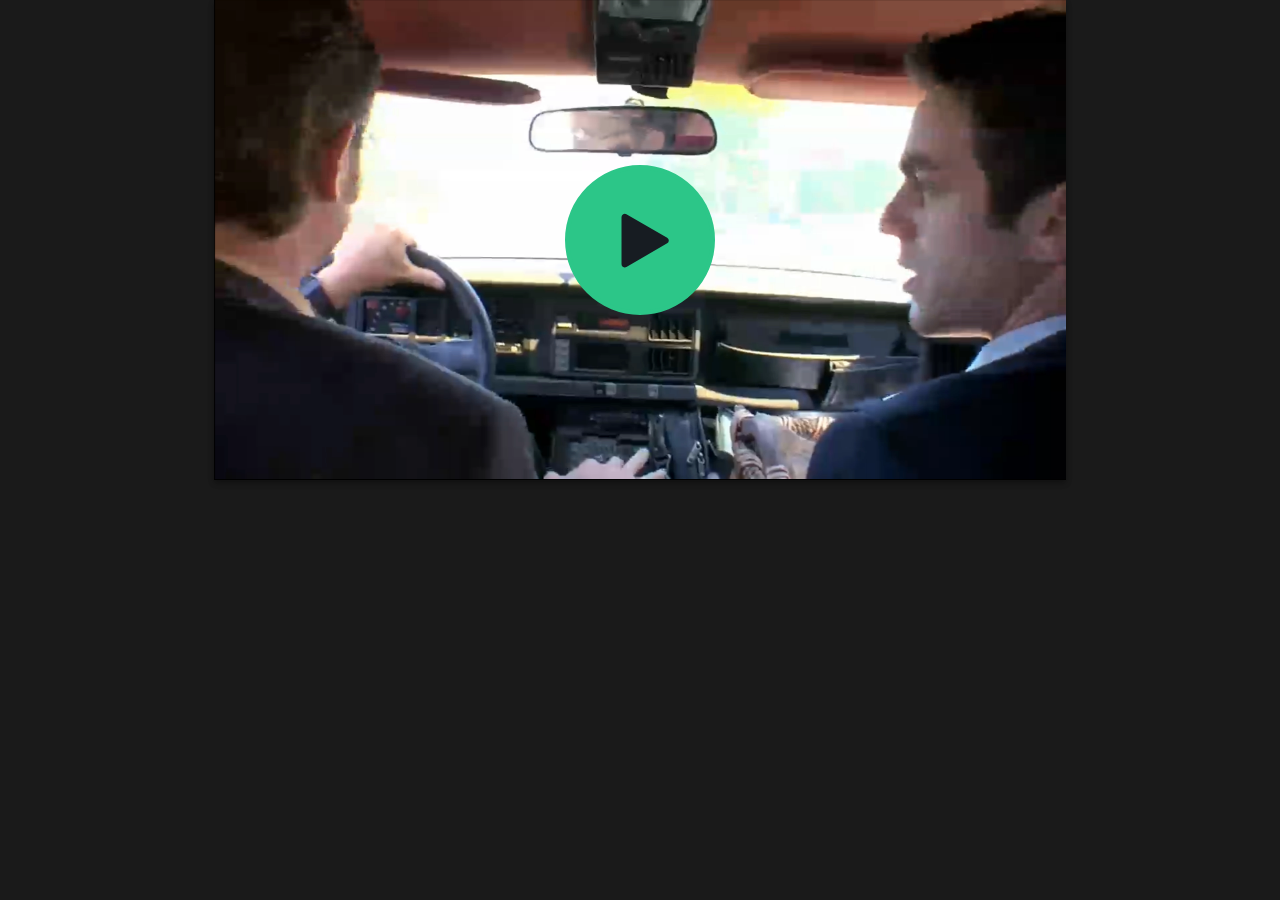
<file: myphilosphy/myphilosphy.html>
<!DOCTYPE HTML>
<html>
<head>
        <meta name="DC.date" content="2020-07-01 04:04:52 PM" />
        <meta name="DC.language" content="ENU" />

<meta name="google" value="notranslate" /> 
<meta http-equiv="Content-Type" content="text/html; charset=utf-8" />
<meta http-equiv="X-UA-Compatible" content="IE=edge,chrome=1">
<title>Created by Camtasia 9</title>

<style>
html, body {
	margin: 0px;
	padding: 0px;
	font-family:Verdana, Geneva, sans-serif;
	background-color: #1a1a1a;
	text-align: center;
	width: 100%;
    height: 100%; 
}

</style>

<link href="myphilosphy_embed.css" rel="stylesheet" type="text/css">
</head>
<body>
<iframe class="tscplayer_inline" id="embeddedSmartPlayerInstance" src="myphilosphy_player.html?embedIFrameId=embeddedSmartPlayerInstance" scrolling="no" frameborder="0" webkitAllowFullScreen mozallowfullscreen allowFullScreen></iframe>

</body>
</html>
</file>
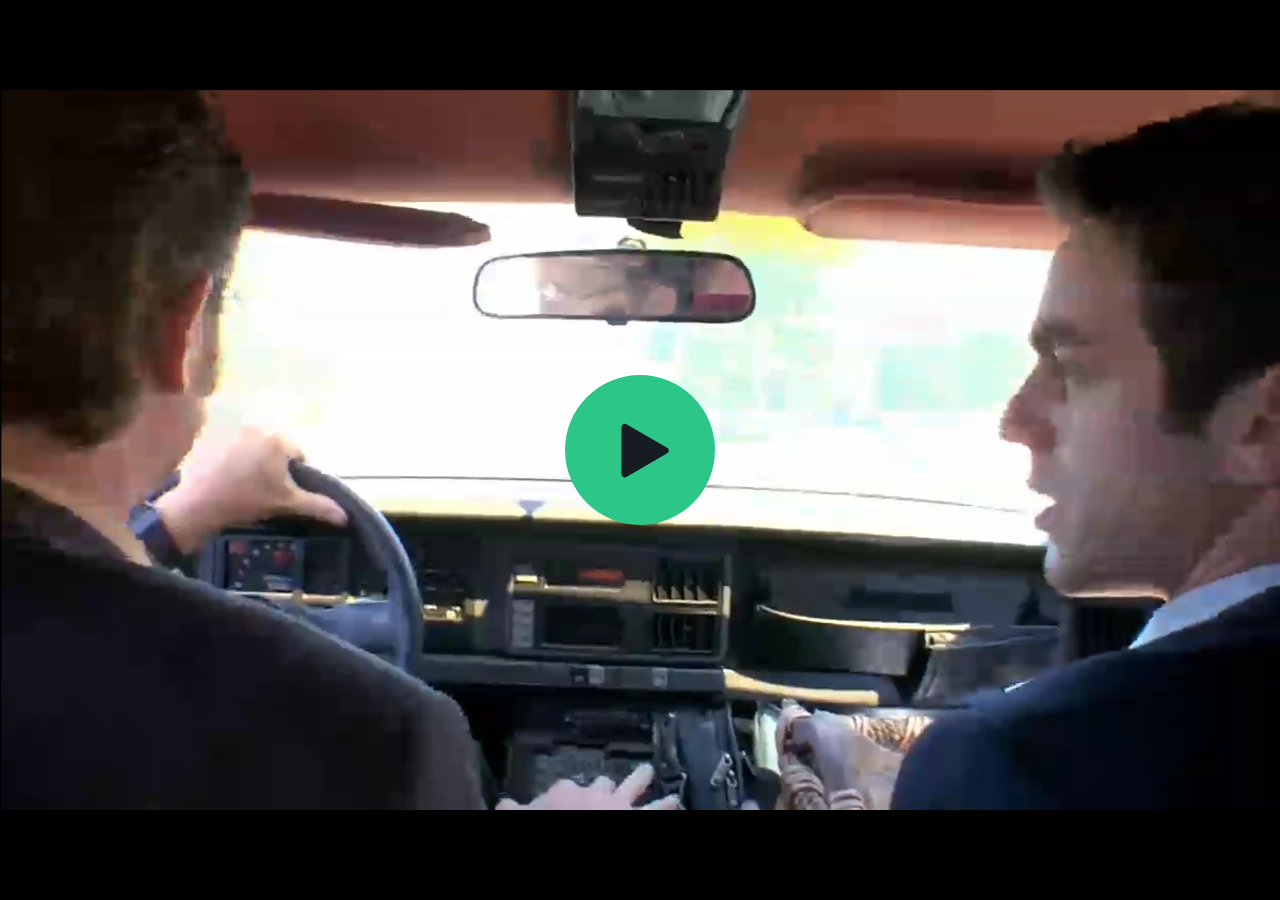
<file: myphilosphy/myphilosphy_player.html>
<!DOCTYPE html>
<!-- saved from url=(0014)about:internet -->
<html>
<head>
<meta name="google" value="notranslate" /> 
<meta http-equiv="Content-Type" content="text/html; charset=utf-8" />
<meta name="viewport" content="width=device-width, initial-scale=1" />
<meta http-equiv="X-UA-Compatible" content="IE=edge,chrome=1">
<title></title>
    <link href="https://fonts.googleapis.com/css?family=Quicksand|Actor|Source+Sans+Pro:900|Lato:400,700,900|Oswald:400,700|Abel:400|Dosis:600" rel="stylesheet">
<link href="skins/remix/techsmith-smart-player.min.css" rel="stylesheet" type="text/css" />

<style>
html, body {
	background-color: #1a1a1a;
}
</style>
</head>
<body>

<div id="tscVideoContent">
    <img width="32px" height="32px" style="position: absolute; top: 50%; left: 50%; margin: -16px 0 0 -16px"
         src="[data-uri]">
</div>

<script src="scripts/config_xml.js"></script>
<script type="text/javascript">
    (function (window) {
        function setup(TSC) {
             TSC.playerConfiguration.addMediaSrc("myphilosphy.mp4");
             TSC.playerConfiguration.setXMPSrc("myphilosphy_config.xml");
             TSC.playerConfiguration.setAutoHideControls(true);
             TSC.playerConfiguration.setBackgroundColor("#000000");
             TSC.playerConfiguration.setCaptionsEnabled(false);
             TSC.playerConfiguration.setSidebarEnabled(false);
             
             TSC.playerConfiguration.setAutoPlayMedia(false);
             TSC.playerConfiguration.setPosterImageSrc("myphilosphy_First_Frame.png");
             TSC.playerConfiguration.setIsSearchable(false);
             TSC.playerConfiguration.setEndActionType("stop");
             TSC.playerConfiguration.setEndActionParam("true");
             TSC.playerConfiguration.setAllowRewind(-1);
             

             TSC.localizationStrings.setLanguage(TSC.languageCodes.ENGLISH);
			 
			 // Uncomment to turn full frame mode on
             //TSC.playerConfiguration.setDisableFullframeMode(false);

             // Use Fathom service
             //TSC.playerConfiguration.setFathomId("666850b8c609432d8c465dbaab3702a7");

             // Uncomment to see hotspot shapes
             //TSC.playerConfiguration.setDebugHotspot(true);

            TSC.mediaPlayer.init("#tscVideoContent");
        }

        function loadScript(e,t){if(!e||!(typeof e==="string")){return}var n=document.createElement("script");if(typeof document.attachEvent==="object"){n.onreadystatechange=function(){if(n.readyState==="complete"||n.readyState==="loaded"){if(t){t()}}}}else{n.onload=function(){if(t){t()}}}n.src=e;document.getElementsByTagName("head")[0].appendChild(n)}

        loadScript('scripts/techsmith-smart-player.min.js', function() {
            setup(window["TSC"]);
        });
    }(window));
</script>
</body>
</html>
</file>
<file: myphilosphy/myphilosphy_embed.css>
@charset "utf-8";

#tsc_player {
   z-index: 9999;	
}
#embeddedSmartPlayerInstance{
	box-shadow: 0 3px 6px rgba(0,0,0,0.16), 0 3px 6px rgba(0,0,0,0.23);
}
.tscplayer_inline {
	position:static;
	width: 852px;
	height: 480px;
	z-index:auto;
}

.tscplayer_fullframe {
	position:absolute;
	top: 0px;
	left: 0px;
	margin: 0px;
	padding: 0px;
	z-index: 9999;	
}

@media screen and (max-width: 852px) {
    .tscplayer_inline {
	width: 100%;
    }
}
</file>
<file: myphilosphy/skins/remix/techsmith-smart-player.min.css>
.tsc-smartplayer{box-sizing:border-box;height:100%;margin:0;padding:0;color:#000;overflow:hidden}.tsc-smartplayer *,.tsc-smartplayer :after,.tsc-smartplayer :before{box-sizing:inherit}.tsc-smartplayer object:focus{outline:none}.tsc-smartplayer blockquote,.tsc-smartplayer code,.tsc-smartplayer dd,.tsc-smartplayer div,.tsc-smartplayer dl,.tsc-smartplayer dt,.tsc-smartplayer fieldset,.tsc-smartplayer form,.tsc-smartplayer h1,.tsc-smartplayer h2,.tsc-smartplayer h3,.tsc-smartplayer h4,.tsc-smartplayer h5,.tsc-smartplayer h6,.tsc-smartplayer input,.tsc-smartplayer legend,.tsc-smartplayer li,.tsc-smartplayer ol,.tsc-smartplayer p,.tsc-smartplayer pre,.tsc-smartplayer td,.tsc-smartplayer textarea,.tsc-smartplayer th,.tsc-smartplayer ul{margin:0;padding:0}.tsc-smartplayer input[type=color],.tsc-smartplayer input[type=date],.tsc-smartplayer input[type=datetime-local],.tsc-smartplayer input[type=datetime],.tsc-smartplayer input[type=email],.tsc-smartplayer input[type=month],.tsc-smartplayer input[type=number],.tsc-smartplayer input[type=password],.tsc-smartplayer input[type=search],.tsc-smartplayer input[type=tel],.tsc-smartplayer input[type=text],.tsc-smartplayer input[type=time],.tsc-smartplayer input[type=url],.tsc-smartplayer input[type=week],.tsc-smartplayer select:focus,.tsc-smartplayer textarea{font-size:16px}.tsc-smartplayer table{border-collapse:collapse;border-spacing:0}.tsc-smartplayer fieldset,.tsc-smartplayer img{border:0}.tsc-smartplayer address,.tsc-smartplayer caption,.tsc-smartplayer cite,.tsc-smartplayer code,.tsc-smartplayer dfn,.tsc-smartplayer em,.tsc-smartplayer strong,.tsc-smartplayer th,.tsc-smartplayer var{font-style:normal;font-weight:400}.tsc-smartplayer div,.tsc-smartplayer fieldset,.tsc-smartplayer form,.tsc-smartplayer h1,.tsc-smartplayer h2,.tsc-smartplayer h3,.tsc-smartplayer h4,.tsc-smartplayer h5,.tsc-smartplayer h6,.tsc-smartplayer p{-webkit-text-size-adjust:none}.tsc-smartplayer li{list-style:none}.tsc-smartplayer caption,.tsc-smartplayer th{text-align:left}.tsc-smartplayer h1,.tsc-smartplayer h2,.tsc-smartplayer h3,.tsc-smartplayer h4,.tsc-smartplayer h5,.tsc-smartplayer h6{font-size:100%;font-weight:400}.tsc-smartplayer q:after,.tsc-smartplayer q:before{content:""}.tsc-smartplayer abbr,.tsc-smartplayer acronym{border:0;font-variant:normal}.tsc-smartplayer sup{vertical-align:text-top}.tsc-smartplayer sub{vertical-align:text-bottom}.tsc-smartplayer input,.tsc-smartplayer select,.tsc-smartplayer textarea{font-family:inherit;font-weight:inherit;font-size:inherit}.tsc-smartplayer legend{color:#000}.tsc-smartplayer table{font-size:inherit}.tsc-smartplayer code,.tsc-smartplayer kbd,.tsc-smartplayer pre,.tsc-smartplayer samp,.tsc-smartplayer tt{font-family:monospace;line-height:100%}.tsc-smartplayer h1{font-size:138.5%}.tsc-smartplayer h2{font-size:123.1%}.tsc-smartplayer h3{font-size:108%}.tsc-smartplayer h1,.tsc-smartplayer h2,.tsc-smartplayer h3{margin:1em 0}.tsc-smartplayer h1,.tsc-smartplayer h2,.tsc-smartplayer h3,.tsc-smartplayer h4,.tsc-smartplayer h5,.tsc-smartplayer h6,.tsc-smartplayer strong{font-weight:700}.tsc-smartplayer abbr,.tsc-smartplayer acronym{border-bottom:1px dotted #000;cursor:help}.tsc-smartplayer em{font-style:italic}.tsc-smartplayer blockquote,.tsc-smartplayer dl,.tsc-smartplayer ol,.tsc-smartplayer ul{margin:1em}.tsc-smartplayer dl,.tsc-smartplayer ol,.tsc-smartplayer ul{margin-left:2em}.tsc-smartplayer ol li{list-style:decimal outside}.tsc-smartplayer ul li{list-style:disc outside}.tsc-smartplayer dl dd{margin-left:1em}.tsc-smartplayer td,.tsc-smartplayer th{border:0;padding:.5em}.tsc-smartplayer th{font-weight:700;text-align:center}.tsc-smartplayer caption{margin-bottom:.5em;text-align:center}.tsc-smartplayer fieldset,.tsc-smartplayer p,.tsc-smartplayer pre,.tsc-smartplayer table{margin:0}.tsc-smartplayer input[type=email],.tsc-smartplayer input[type=password],.tsc-smartplayer input[type=text],.tsc-smartplayer textarea{width:12.25em}.tsc-smartplayer video{max-width:100%;height:100%}
.appplayer,.tsc-smartplayer{font:13px/1.231 arial,helvetica,clean,sans-serif}.appplayer .button,.tsc-smartplayer .button{font-size:1rem;font-weight:400;padding:5px 10px;border-radius:4px;text-align:center;cursor:pointer;min-width:0;overflow-wrap:break-word;word-wrap:break-word;-ms-word-break:break-all}.appplayer .button:disabled,.tsc-smartplayer .button:disabled{opacity:.25;cursor:default}.caption-wrapper,.fullscreen-wrapper,.player-settings-wrapper{float:left}.tsc-smartplayer{position:relative;width:100%;height:100%;padding:0;margin:0;overflow:hidden;-webkit-overflow-scrolling:touch}.tsc-smartplayer :focus{outline:2px solid #1b7fcc}.tsc-smartplayer #controls :focus{outline-offset:-2px}.tsc-smartplayer input[type=radio]:focus{outline:none}.tsc-smartplayer ::-moz-focus-inner{border:0}.tsc-smartplayer .click-controls,.tsc-smartplayer .video-wrapper{width:100%;height:100%}.tsc-smartplayer .video-div{width:100%;height:100%;text-align:center}.tsc-smartplayer #hotspotContainer,.tsc-smartplayer #hotspotContainerDebug{position:absolute}.tsc-smartplayer .play-pause-state{position:absolute;top:0;bottom:0;left:0;right:0;height:100px;width:100px;margin:auto;display:none;border-radius:1000px;background-color:rgba(21,25,28,.6)}.tsc-smartplayer .play-state-indicator-container{height:40px;width:40px;margin-left:30px;margin-top:30px}.tsc-smartplayer .play-pause-state-indicator{height:100%;width:100%}.tsc-smartplayer .alert-dialog{display:none;position:absolute;top:30px;left:5%;right:5%;z-index:12;text-align:center;padding:15px;color:#fff;font-size:20px;background-color:#000}.small-desktop-width.tsc-smartplayer .alert-dialog{left:25%;right:25%}.tsc-smartplayer .alert-dialog a:active,.tsc-smartplayer .alert-dialog a:hover,.tsc-smartplayer .alert-dialog a:link,.tsc-smartplayer .alert-dialog a:visited{color:#fff}.tsc-smartplayer .alert-dialog span{display:block;max-height:200px;overflow-y:auto}.tsc-smartplayer .alert-dialog h4{font-size:16px;padding:5px 0;border-radius:20px;margin-top:14px;text-align:center;margin-left:auto;margin-right:auto;max-width:200px;color:#434343;background-color:#fff;border:1px solid #bcbcbc}.tsc-smartplayer .alert-only{text-indent:100%;white-space:nowrap;overflow:hidden}.tsc-smartplayer .tsc-io-container{position:absolute;display:inline;z-index:12;width:100%;height:100%;top:0;padding:0;margin:0;text-align:center;color:#fff}.tsc-smartplayer .tsc-io-message{margin-left:auto;margin-right:auto;position:relative;top:50%;transform:translateY(-50%);padding:8px;background-color:rgba(0,0,0,.8);border-radius:12px;max-width:300px;z-index:12}.tsc-smartplayer .tsc-io-message a:active,.tsc-smartplayer .tsc-io-message a:hover,.tsc-smartplayer .tsc-io-message a:link,.tsc-smartplayer .tsc-io-message a:visited{color:#fff}.tsc-smartplayer .tsc-io-message span{display:block}.tsc-smartplayer .tsc-io-container img{border:none;margin:10px 10px 0}.tsc-smartplayer .centeredImage{vertical-align:middle;text-align:center}.tsc-smartplayer .screen-text{display:none}.tsc-smartplayer .hotspots{position:absolute;width:100%;height:100%;top:0;left:0}.tsc-smartplayer .hotspots area:active{outline:none}.tsc-smartplayer .hotspots-mapimg{width:100%;height:100%}.tsc-smartplayer .youtube-pointer-event-workaround{position:absolute;width:100%;height:100%;top:0}.tsc-smartplayer .hide-element,.tsc-smartplayer .youtube-pointer-event-workaround.hide{display:none}.tsc-smartplayer .disabled-button{opacity:.5}.tsc-smartplayer .float-element-left{float:left}.tsc-smartplayer .caption{position:absolute;left:20px;right:20px;white-space:pre-wrap;line-height:0}.tsc-smartplayer .caption>p{display:inline-block;background-color:#000;font-family:Arial,Helvetica,sans-serif;color:#fff;line-height:1.2}.tsc-smartplayer .caption.hide{display:none}.tsc-smartplayer .caption.caption_under_video{position:relative;bottom:0!important;left:0;right:0}.tsc-smartplayer .captionVAlignTop{top:20px}.tsc-smartplayer .captionVAlignBottom{bottom:54px}.tsc-smartplayer .captionHAlignLeft{text-align:left}.tsc-smartplayer .captionHAlignCenter{text-align:center}.tsc-smartplayer .captionHAlignRight{text-align:right}.tsc-smartplayer .video-click-to-play-link,.tsc-smartplayer .video-click-to-replay-link{position:absolute;top:0;left:0;display:block;width:100%;height:100%;background-color:transparent;background-position:50%;background-repeat:no-repeat;background-size:100%;cursor:pointer}.tsc-smartplayer .noClickToPlayEvents{pointer-events:none}.tsc-smartplayer .video-click-to-play-error{opacity:.4;cursor:default}.tsc-smartplayer .video-click-to-play,.tsc-smartplayer .video-click-to-replay{position:absolute;top:50%;left:50%;margin:-75px 0 0 -75px;border:none;background-color:transparent;cursor:pointer}.tsc-smartplayer .sr-only{position:absolute;width:1px;height:1px;padding:0;margin:-1px;overflow:hidden;clip:rect(0,0,0,0);border:0}.appplayer{position:relative;border-radius:5px;background-size:cover;z-index:1}.appplayer .posterFade{background:rgba(0,0,0,.6);border-radius:5px;height:100%}.appplayer .appplayer .content{text-align:center;z-index:2}.appplayer .appplayer h2{color:#fff;font-weight:700;margin:50px 0 10px;text-shadow:0 0 2px #000;filter:dropshadow(color=#000000,offx=0,offy=0);z-index:2}.appplayer .externalLargePlayBtn{display:block;width:73px;height:73px;background:url("[data-uri]") no-repeat;background-size:contain;cursor:pointer;z-index:2}.appplayer .centerAbsoluteElement{position:absolute;top:50%;left:50%;transform:translate(-50%,-50%)}.appplayer .openVideoSmartPlayerContainer{text-align:center}.appplayer .openVideoSmartPlayerButton{width:260px;padding-left:60px;background:#42474c url("[data-uri]") no-repeat 15px;background-size:40px auto;color:#fff;font-size:14px}@media (min-width:400px){.appplayer .openVideoSmartPlayerButton{width:auto;font-size:18px;background-position:10px}}.appplayer .openSmartPlayerAppStoreButton{margin-top:30px;background-color:#909090;color:#fff;font-size:14px}.appplayer .appstoreBtn{display:block;width:91px;height:30px;background:url("[data-uri]") no-repeat;background-size:contain;margin:auto;z-index:2}.appplayer .appNativePlayBtn{position:absolute;left:25%;bottom:8px;display:block;width:50%;height:30px;background:url("[data-uri]") 50% no-repeat;background-size:129px 38px;color:#fff;cursor:pointer;text-shadow:0 -1px 0 #000;filter:dropshadow(color=#000000,offx=0,offy=-1);font-size:.8em;font-weight:700;text-align:center;margin:0 auto;padding-top:8px;z-index:4}.appplayer .appNativePlayBtnText{font-size:.9em;font-weight:700;text-align:center;padding-top:2px}.appplayer .btmBrdr,.appplayer .topBrdr{height:8px;width:100%}.appplayer .topBrdr{border-radius:5px 5px 0 0;border-top:1px solid #ccc}.appplayer .btmBrdr{position:absolute;bottom:0;left:0;z-index:3;border-radius:0 0 5px 5px;border-top:1px solid #888;border-bottom:1px solid #000}.appplayer .btmBrdrInner,.appplayer .topBrdrInner{width:100%;height:7px}.appplayer .topBrdrInner{padding-bottom:1px;border-radius:4px 4px 0 0;background:linear-gradient(180deg,#747373 0,#363636)}.appplayer .btmBrdrInner{position:absolute;bottom:0;left:0;z-index:3;padding-top:1px;border-radius:0 0 4px 4px;background:linear-gradient(180deg,#474747 0,#333)}
.tsc-smartplayer #controls{position:absolute;bottom:0;left:0;width:100%;overflow:visible;font-family:Helvetica,Arial,sans-serif;z-index:3;-webkit-user-select:none;-moz-user-select:none;-ms-user-select:none;user-select:none;-webkit-touch-callout:none;-webkit-tap-highlight-color:rgba(0,0,0,0)}.tsc-smartplayer .hide #controls{display:none}.tsc-smartplayer #controls .control-button{display:block;float:left;padding:0;border-style:none;background-color:transparent;cursor:pointer}.tsc-smartplayer #controls .player-speed-select{border-radius:0;height:auto;padding:0;font-size:16px}.tsc-smartplayer #controls .hide{display:none}.tsc-smartplayer .progress-bar-control{width:100%}.tsc-smartplayer .progress-box-outer{margin:-4px 0 0;height:40px;width:100%;padding:0}.tsc-smartplayer .progress-box{width:100%;height:100%;padding:4px 0 32px;cursor:pointer;transition:padding .2s}.tsc-smartplayer .progress-box:hover{padding:2px 0 30px}.tsc-smartplayer .progress-scrubbar-track-left{float:left}.tsc-smartplayer #controls .progress-scrubbar-track:focus{outline-offset:0}.tsc-smartplayer .progress-scrubbar-track{position:relative;width:auto;height:100%;margin:0;-ms-touch-action:none;touch-action:none;box-shadow:0 -2px 8px rgba(21,25,28,.4)}.tsc-smartplayer .progress-scrubbar-track .scrubbar-loaded-track,.tsc-smartplayer .progress-scrubbar-track .scrubbar-played-track,.tsc-smartplayer .progress-scrubbar-track .scrubbar-track{position:absolute;left:0;top:0;height:100%;overflow:hidden}.tsc-smartplayer .progress-scrubbar-track .scrubbar-track{width:100%}.tsc-smartplayer .play-progress{overflow:visible}.tsc-smartplayer .scrubbar-scrubber{position:absolute;top:0;right:0}.tsc-smartplayer .markers{position:absolute;left:0;top:0;width:100%;height:100%}.tsc-smartplayer .volume-slider-container{float:left}.tsc-smartplayer .volume-slider-container .volume-slider-track-container{position:relative}.tsc-smartplayer .volume-slider-container .volume-slider-track{position:absolute;background-color:#1f242a;border-radius:3px}.tsc-smartplayer .volume-slider-container .volume-slider{position:absolute;cursor:pointer;height:100%;width:100%}.tsc-smartplayer .volume-slider-container .volume-slider .ui-slider-range{position:absolute;bottom:0;border:none;background-color:#364347}.tsc-smartplayer .volume-slider-container .volume-slider .ui-slider-handle{position:absolute;display:block;border:none;border-radius:3px;background-color:#c7d2d7}.tsc-smartplayer .volume-slider-container.vertical{position:absolute;transition:height .1s;bottom:100%;width:31px;height:67px;background-color:rgba(21,25,28,.6);left:6.5px;margin-bottom:10px;padding:15px 0 5px}.tsc-smartplayer .volume-slider-container.vertical .volume-slider-track-container{width:100%;height:100%}.tsc-smartplayer .volume-slider-container.vertical .volume-slider-track{width:4px;left:13.5px;height:100%}.tsc-smartplayer .volume-slider-container.vertical .volume-slider .ui-slider-range{width:4px;left:13.5px;border-radius:0 0 3px 3px}.tsc-smartplayer .volume-slider-container.vertical .volume-slider .ui-slider-handle{left:9px;width:13px;height:9px}.tsc-smartplayer .volume-slider-container.horizontal{position:relative;transition:width .1s;height:31px;width:67px;background-color:transparent;top:-4.5px;padding:0 15px 0 5px}.tsc-smartplayer .volume-slider-container.horizontal .volume-slider-track-container{height:100%;width:100%}.tsc-smartplayer .volume-slider-container.horizontal .volume-slider-track{top:13.5px;height:4px;width:100%}.tsc-smartplayer .volume-slider-container.horizontal .volume-slider .ui-slider-range{top:13.5px;height:4px;border-radius:3px 0 0 3px}.tsc-smartplayer .volume-slider-container.horizontal .volume-slider .ui-slider-handle{top:9px;height:13px;width:9px}.tsc-smartplayer #controls .volume-slider-container.hide{display:block;padding:0}.tsc-smartplayer #controls .volume-slider-container.vertical.hide{height:0}.tsc-smartplayer #controls .volume-slider-container.horizontal.hide{width:0}.tsc-smartplayer .player-settings-container{position:absolute;bottom:44px;right:0;padding:10px;color:#a5b0b5;white-space:nowrap}.tsc-smartplayer .bottom-controls{padding:0 0 5px;height:30px;bottom:0;position:absolute}.tsc-smartplayer .bottom-left-controls{left:0}.tsc-smartplayer .bottom-right-controls{right:0}.tsc-smartplayer .play-time{margin:0 0 0 5px;padding:0;cursor:default;font-size:15px;line-height:24px;color:#a5b0b5}.tsc-smartplayer .play-rewind-controls,.tsc-smartplayer .play-time,.tsc-smartplayer .prev-next-controls,.tsc-smartplayer .volume-wrapper{float:left}.tsc-smartplayer .caption-wrapper,.tsc-smartplayer .fullscreen-wrapper,.tsc-smartplayer .player-settings-wrapper,.tsc-smartplayer .toc-button-wrapper{float:right}.tsc-smartplayer .ui-widget-content{background:none;border:none}
.tsc-smartplayer #imageWrapper{width:100%;height:100%;transition:all .3s cubic-bezier(.16,.86,.74,.89)!important}.tsc-smartplayer #imageDiv{max-width:100%;max-height:100%}.tsc-smartplayer .imageDiv-animation-style{transition:all .3s cubic-bezier(.16,.86,.74,.89)!important}.tsc-smartplayer #quizBar{display:none;z-index:11;width:100%;background:#005a8c;border:none;color:#fff;font-size:1.125rem;font-weight:300;font-family:museo sans,Arial,Helvetica,sans-serif;height:40px;line-height:40px;text-align:center;position:fixed;bottom:0;cursor:pointer;-webkit-user-select:none;-moz-user-select:none;-ms-user-select:none;user-select:none}
.preRoll{position:absolute;z-index:20;overflow:hidden;border:0}.preRollHidden{visibility:hidden}.preRoll-disableMouse{pointer-events:none}.preRoll-fullPage{top:0;left:0;width:100%;height:100%}
.tsc-smartplayer .toc-container{position:absolute;top:0;left:0;bottom:44px;display:none;width:252px;border-color:#4c4c4c;border-width:1px;border-style:none solid;color:#fff;background:rgba(0,0,0,.85);overflow:hidden}.tsc-smartplayer .toc-container.right{left:auto;right:0}.tsc-smartplayer .toc-head-container{position:relative;overflow:hidden}.tsc-smartplayer .toc-head-container label{height:0;font-size:0}.tsc-smartplayer .toc-media-title{font-size:inherit;font-weight:inherit;padding:6px 2px 4px}.tsc-smartplayer .toc-search-container{border:1px solid #ccc;border-radius:12px;margin:0 2px 4px;padding:2px;background-color:#fff;overflow:hidden;letter-spacing:0}.tsc-smartplayer .toc-search-input-label{float:left}.tsc-smartplayer .toc-search-input{display:block;width:190px;height:22px;padding:0 0 0 2px;border-style:none;font-size:18px;letter-spacing:0}.tsc-smartplayer .clear-search-button{display:block;float:right;width:23px;height:22px;padding:0;border-style:none;cursor:pointer;background:url("data:image/svg+xml;charset=utf-8,%3Csvg xmlns='http://www.w3.org/2000/svg' xmlns:xlink='http://www.w3.org/1999/xlink' width='14' height='14' viewBox='0 0 14 14'%3E%3Cuse xlink:href='%23a' transform='translate(.27 .414)' fill='%23c7d2d7'/%3E%3Cdefs%3E%3Cpath id='a' fill-rule='evenodd' d='M.54 1.35c-.39.39-.39 1.03 0 1.42l3.64 3.64L.29 10.3a.996.996 0 0 0 0 1.41l1.06 1.06c.39.39 1.03.39 1.42 0l3.89-3.89 3.78 3.79c.39.39 1.03.39 1.42 0l1.06-1.06c.39-.39.39-1.03 0-1.42L9.13 6.41l3.54-3.54a.996.996 0 0 0 0-1.41L11.61.4c-.39-.39-1.03-.39-1.42 0L6.66 3.93 3.02.29C2.63-.1 1.99-.1 1.6.29L.54 1.35z'/%3E%3C/defs%3E%3C/svg%3E")}.tsc-smartplayer .toc-search-glyph{width:23px;height:22px;background-image:url("data:image/svg+xml;charset=utf-8,%3Csvg xmlns='http://www.w3.org/2000/svg' xmlns:xlink='http://www.w3.org/1999/xlink' width='13' height='16' viewBox='0 0 13 16'%3E%3Cuse xlink:href='%23a' transform='translate(0 .983)' fill='rgba(21,25,28,0.6)'/%3E%3Cdefs%3E%3Cpath id='a' fill-rule='evenodd' d='M7.15 9.52C6.5 9.83 5.77 10 5 10c-2.76 0-5-2.24-5-5s2.24-5 5-5a5.002 5.002 0 0 1 3.85 8.19l4 4.27-2.35 1.87-3.35-4.81zM8 5.02c0 1.65-1.34 3-3 3s-3-1.35-3-3c0-1.66 1.34-3 3-3s3 1.34 3 3z'/%3E%3C/defs%3E%3C/svg%3E");float:left}.tsc-smartplayer .toc-full-screen-search-alert{display:none;margin:5px 0;padding:10px;color:#fff;font-size:12px;background-color:#ba8a29;background-image:linear-gradient(180deg,#ba8a29,#a8502f);border:1px solid maroon;box-shadow:0 0 5px rgba(0,0,0,.5);text-shadow:1px 1px 0 rgba(0,0,0,.5)}.tsc-smartplayer .toc-pip-image-container{display:none;border:1px solid #fff;margin-top:10px;margin-bottom:10px}.tsc-smartplayer .toc-content-scroll-container{position:absolute;top:30px;left:0;right:0;bottom:0;overflow-y:auto}.tsc-smartplayer .toc-content-container{display:-ms-flexbox;display:flex;-ms-flex-direction:column;flex-direction:column}.tsc-smartplayer .toc-item{display:-ms-flexbox;display:flex;-ms-flex-direction:row;flex-direction:row;-ms-flex-align:center;align-items:center;-ms-flex-line-pack:start;align-content:flex-start;padding:10px;margin:2px 0;border-radius:0;background-color:transparent;border:0;color:#fff;cursor:pointer}.tsc-smartplayer .toc-item:hover{background-color:#333}.tsc-smartplayer .limit-max-toc-item-height{max-height:80px}.tsc-smartplayer .center-flex-content,.tsc-smartplayer .toc-item-thumbnail{-ms-flex-pack:center;justify-content:center}.tsc-smartplayer .toc-item-thumbnail{display:-ms-flexbox;display:flex;-ms-flex-align:center;align-items:center}.tsc-smartplayer .toc-item-text{-ms-flex:2 0 0px;flex:2 0 0;margin-left:10px;overflow:hidden;max-height:64px;text-align:left;word-wrap:break-word}.tsc-smartplayer .toc-item-text-only{margin-left:0}.tsc-smartplayer .found-search-text{color:#40c6e2}
.tsc-smartplayer .progress-box .quiz-marker{top:0;position:absolute;height:100%;width:4px;border-radius:100px;background-color:hsla(0,0%,100%,.5);transition:width .1s,transform .1s}.tsc-smartplayer .progress-box:hover .quiz-marker{width:8px;transform:translateX(-2px)}.tsc-smartplayer .question-set-container{position:absolute;z-index:10;top:0;left:0;right:0;height:100%;width:100%;background-color:hsla(0,0%,100%,.9);font-family:museo sans,Arial,Helvetica,sans-serif;font-size:1rem;font-weight:300;line-height:normal}.image-view.tsc-smartplayer .question-set-container{position:fixed;bottom:40px;height:calc(100% - 40px);width:auto;background-color:#fff}.small-desktop-width.small-desktop-height.tsc-smartplayer .question-set-container{width:calc(100% - 20px)}.image-view.small-desktop-width.small-desktop-height.tsc-smartplayer .question-set-container{top:0;right:0;left:auto;width:300px;border-left:thin solid #999;border-top:none;border-bottom:none;border-radius:0}.video-view.small-desktop-width.small-desktop-height.tsc-smartplayer .question-set-container{left:0;bottom:0;top:auto;height:auto;min-width:300px;max-width:580px;background:none}.tsc-smartplayer .question-set-container input[type=radio]{margin-right:10px}.tsc-smartplayer .chat-bubble-arrow{display:none}.video-view.tsc-smartplayer .chat-bubble-arrow{position:absolute;left:130px;bottom:-10px;display:block;height:0;width:0;border-left:4px solid transparent;border-right:4px solid transparent;border-top:10px solid hsla(0,0%,100%,.9)}.tsc-smartplayer .question-content-container{-ms-flex:1 1 auto;flex:1 1 auto;overflow-y:auto;padding:0;outline:none}.video-view.tsc-smartplayer .question-content-container{background-color:hsla(0,0%,100%,.9)}.medium-mobile-height.video-view.tsc-smartplayer .question-content-container{background:none}.small-desktop-width.small-desktop-height.video-view.tsc-smartplayer .question-content-container{max-height:calc(100vh - 200px)}.tsc-smartplayer .question-set-controls{-ms-flex:none;flex:none;display:-ms-flexbox;display:flex;padding:0 10px 10px;margin:0;background:none;outline:none}.small-desktop-width.small-desktop-height.video-view.tsc-smartplayer .question-set-controls{border-radius:0 0 12px 12px;background-color:hsla(0,0%,100%,.9)}.tsc-smartplayer .question-set-content{display:block;height:100%;overflow-y:auto}.medium-mobile-height.tsc-smartplayer .question-set-content{display:-ms-flexbox;display:flex;-ms-flex-direction:column;flex-direction:column;overflow-y:visible}.tsc-smartplayer .question-header{padding:14px;color:#fff;background-color:#2a3137}.video-view.small-desktop-width.small-desktop-height.tsc-smartplayer .question-header{border-radius:12px 12px 0 0}.tsc-smartplayer .question-heading{outline:none}.tsc-smartplayer .question-correct-text{margin-top:5px;color:#98c92d;font-size:.8em}.tsc-smartplayer .question-incorrect-text{margin-top:5px;color:#fc4242;font-size:.8em}.tsc-smartplayer .question-count{float:right;padding:0 0 10px 10px;color:#9aa4aa}.tsc-smartplayer .current-number{color:#fff}.tsc-smartplayer .question-feedback{padding:14px;color:#fff;background-color:#1f242a;font-size:.9em}.tsc-smartplayer .question-answers,.tsc-smartplayer .question-text{overflow:hidden;word-wrap:break-word}.tsc-smartplayer .question-text{font-size:1.125rem;font-weight:500}.tsc-smartplayer .question-answers{padding:5px 15px;background:none;text-align:center;outline:none}.small-desktop-width.small-desktop-height.video-view.tsc-smartplayer .question-answers{background-color:hsla(0,0%,100%,.9)}.tsc-smartplayer .email_address,.tsc-smartplayer .fill-in-the-blank-input,.tsc-smartplayer .first_name,.tsc-smartplayer .last_name,.tsc-smartplayer .short-answer-input{padding-left:2px;padding-right:2px;border-radius:0}.tsc-smartplayer .email_address,.tsc-smartplayer .fill-in-the-blank-input,.tsc-smartplayer .first_name,.tsc-smartplayer .last_name{height:23px}.tsc-smartplayer .minimized{top:100%!important;display:none}.tsc-smartplayer .continue-button,.tsc-smartplayer .next-button,.tsc-smartplayer .previous-button,.tsc-smartplayer .submit-button,.tsc-smartplayer .submitting-response-container{display:none}.tsc-smartplayer .continue-button,.tsc-smartplayer .next-button,.tsc-smartplayer .submit-button{margin-left:auto;-ms-flex-item-align:end;align-self:flex-end}.tsc-smartplayer .question-set-results,.tsc-smartplayer .submitting-response-container{position:absolute;top:0;bottom:0;left:0;right:0;height:180px;margin:auto;text-align:center}.tsc-smartplayer .results-title,.tsc-smartplayer .ungradeable-details{margin-bottom:25px}.tsc-smartplayer .gradeable-details,.tsc-smartplayer .ungradeable-details{font-size:.8125rem;font-weight:300}.tsc-smartplayer .results-title,.tsc-smartplayer .submitting-response-container{font-size:1.25rem;font-weight:500}.tsc-smartplayer .hide-answers-button,.tsc-smartplayer .view-answers-button{display:block;margin-left:auto;margin-right:auto;margin-top:10px}.tsc-smartplayer .submitting-text{display:block}.tsc-smartplayer .loading-image{display:block;margin-left:auto;margin-right:auto;margin-top:15px;width:40px;height:40px}.tsc-smartplayer .multiple-choice{margin:16px 0;padding:5px;word-wrap:break-word}.tsc-smartplayer .active-question-item:hover,.tsc-smartplayer .highlight-background{margin-left:-4px;padding-left:9px;border-radius:12px;background-color:#cdcdcd}.tsc-smartplayer .active-question-item:active,.tsc-smartplayer .picked-quiz-item{border-radius:12px;background-color:#cdcdcd}.tsc-smartplayer .fill-in-the-blank-input,.tsc-smartplayer .short-answer-input{width:85%!important;margin:16px 0!important;font-family:Actor,sans-serif;font-weight:400}.tsc-smartplayer .multiple-choice{display:block;text-align:left}.tsc-smartplayer .image-fill-in-the-blank-feedback{margin-top:16px;margin-bottom:16px}.tsc-smartplayer .image-feedback,.tsc-smartplayer .image-fill-in-the-blank-feedback{height:22px;width:22px;vertical-align:bottom;margin-right:6px}.tsc-smartplayer .feedback-placeholder{display:none}.tsc-smartplayer .confirm-button,.tsc-smartplayer .continue-video-button,.tsc-smartplayer .review-answers-button,.tsc-smartplayer .review-button{max-width:182px;margin:10px;border-radius:10px}.tsc-smartplayer .quiz-button{-ms-flex:0 1 auto;flex:0 1 auto;border-style:ridge;border-radius:8px}.tsc-smartplayer .primary{display:block;border:none;padding:10px;color:#fff;background:#299acf}.tsc-smartplayer .primary:hover:not([disabled]){background:#3e8dd9}.tsc-smartplayer .secondary{border:2px solid #448ccb;padding:10px;color:#448ccb;background:none}.tsc-smartplayer .secondary:hover:not([disabled]){border-color:#3e8dd9;color:#3e8dd9}.tsc-smartplayer .fill-parent{width:100%;margin:0}.tsc-smartplayer .top-button-element{margin-bottom:8px}.tsc-smartplayer .tsc_quiz_setup_container{position:absolute;z-index:13;top:50%;left:50%;transform:translate(-50%,-50%);width:100%;padding:10px;overflow-y:auto;background-color:#fff;font-family:Arial,Helvetica,sans-serif;font-size:18px;text-align:center}.small-desktop-width.small-desktop-height.tsc-smartplayer .tsc_quiz_setup_container{max-width:560px;margin:auto;border:1px solid #ccc;box-shadow:0 0 10px rgba(0,0,0,.5)}.tsc-smartplayer .tsc_quiz_setup_container input{max-width:400px;color:#325ea3}.small-desktop-width.small-desktop-height.tsc-smartplayer .tsc_quiz_setup_container input{width:95%}.tsc-smartplayer .tsc_quiz_setup_container h2{margin:15px 10px;color:#000ad2;font-size:1.1em}.small-desktop-width.small-desktop-height.tsc-smartplayer .tsc_quiz_setup_container h2{margin:20px 30px;text-align:left;font-size:1.2em}.tsc-smartplayer .tsc_quiz_setup_container p{margin:20px 0}.tsc-smartplayer .tsc_quiz_setup_container .tsc_begin_button{padding:10px 15px;border-radius:4px;border:none;font-size:1.4em;background-color:buttonface;cursor:pointer}.tsc-smartplayer .tsc_quiz_setup_container .tsc_begin_button:disabled{cursor:auto}.tsc-smartplayer .tsc_quiz_setup_container .skip_control{display:block;margin:10px auto 0;padding:6px 10px;border:none;border-radius:6px;box-shadow:0 0 1px rgba(0,0,0,.5);color:#fff;background-color:#333;font-size:1.4em;cursor:pointer}.small-desktop-width.small-desktop-height.tsc-smartplayer .tsc_quiz_setup_container .skip_control{font-size:.75em}.tsc-smartplayer .tsc_quiz_setup_container .skip_control:hover:not([disabled]){border:none;color:#3e8dd9}.tsc-smartplayer .tsc_quiz_question_count_data{color:#000;font-size:1rem;font-family:Museo,sans-serif;font-weight:300}.tsc-smartplayer .tsc-status{height:25px}.tsc-smartplayer .above-scroll{position:absolute;top:0;left:0;right:0;display:none;padding-left:5px;background-color:#fff}.medium-mobile-height.tsc-smartplayer .above-scroll{display:block}.tsc-smartplayer .setup_input_block{max-width:404px;width:100%;margin-top:12px;margin-left:auto;margin-right:auto;text-align:center}.tsc-smartplayer .setup_input_block input{color:#246eb6}.tsc-smartplayer .review-confirmation-container,.tsc-smartplayer .start-question-set-confirmation-container{position:absolute;z-index:10;left:0;bottom:0;padding:8px;border-radius:12px;box-shadow:0 0 5px rgba(0,0,0,.5);background-color:hsla(0,0%,100%,.9)}.tsc-smartplayer .review-confirmation-container{padding:0;min-width:135px}.tsc-smartplayer .review-confirmation-container .results-summary{padding:12px;border-radius:7px 7px 0 0;background-color:#2a3137}.tsc-smartplayer .review-confirmation-container .results-summary span{float:right}.tsc-smartplayer .review-confirmation-container .correct-result{margin-bottom:4px;color:#98c92d}.tsc-smartplayer .review-confirmation-container .incorrect-result{color:#fc4242}.tsc-smartplayer .review-confirmation-container .controls-container{padding:10px}.tsc-smartplayer.medium-mobile-height .inside-scroll{display:none}.tsc-smartplayer .tsc_setup_input_container{margin-bottom:10px;text-align:center}.small-desktop-width.small-desktop-height.tsc-smartplayer .tsc_setup_input_container{margin-bottom:20px}.video-view.tsc-smartplayer .tsc_overlay{position:absolute;z-index:9;top:0;left:0;width:100%;height:100%;padding:0;margin:0;opacity:.7;background-color:#000;transition:all .3s ease-in-out}.image-view.tsc-smartplayer .tsc_overlay{display:none}
.tsc-smartplayer .tscrl-project-view{display:block;overflow:hidden;background-color:#000}.tsc-smartplayer .tscrl-project-view,.tsc-smartplayer .tscrl-scene-track-view{position:absolute;top:0;bottom:0;left:0;right:0}.tsc-smartplayer .tscrl-scene{position:absolute!important;top:0;left:0;right:0;bottom:0;visibility:hidden}.tsc-smartplayer .tscrl-scene.tscrl-active-view{visibility:visible;text-align:center}.tsc-smartplayer .tscrl-source{max-width:100%;max-height:100%}.tsc-smartplayer .tscrl-source.tscrl-rotate0{position:absolute;top:50%;left:50%;transform:translate(-50%,-50%)}.tsc-smartplayer .tscrl-source.tscrl-rotate90{position:absolute;top:50%;left:50%;transform:translate(-50%,-50%) rotate(90deg)}.tsc-smartplayer .tscrl-source.tscrl-rotate180{position:absolute;top:50%;left:50%;transform:translate(-50%,-50%) rotate(180deg)}.tsc-smartplayer .tscrl-source.tscrl-rotate270{position:absolute;top:50%;left:50%;transform:translate(-50%,-50%) rotate(270deg)}
.tsc-smartplayer .ui{display:inline-block;overflow:hidden;background-repeat:no-repeat;background-position:50%}.tsc-smartplayer .rewind-button-glyph{width:44px;height:22px;background-image:url("data:image/svg+xml;charset=utf-8,%3Csvg width='19' height='14' viewBox='0 0 19 14' version='2' xmlns='http://www.w3.org/2000/svg' xmlns:xlink='http://www.w3.org/1999/xlink' xmlns:figma='http://www.figma.com/figma/ns'%3E%3Cuse xlink:href='%23a' fill='%23c7d2d7' style='mix-blend-mode:normal' figma:type='vector-operation'/%3E%3Cdefs%3E%3Cpath id='a' d='M12 0S0 6 0 7s12 7 12 7v-4s6 4 7 4V0c-1 0-7 4-7 4V0z'/%3E%3C/defs%3E%3C/svg%3E")}.tsc-smartplayer .play-button-glyph{width:44px;height:22px;background-image:url("data:image/svg+xml;charset=utf-8,%3Csvg width='11' height='14' viewBox='0 0 11 14' version='2' xmlns='http://www.w3.org/2000/svg' xmlns:xlink='http://www.w3.org/1999/xlink' xmlns:figma='http://www.figma.com/figma/ns'%3E%3Cuse xlink:href='%23a' transform='rotate(90 5.5 5.5)' fill='%23c7d2d7' style='mix-blend-mode:normal' figma:type='vector'/%3E%3Cdefs%3E%3Cpath id='a' d='M7 0c1 0 7 11 7 11H0S6 0 7 0z'/%3E%3C/defs%3E%3C/svg%3E")}.tsc-smartplayer .pause-button-glyph{width:44px;height:22px;background-image:url("data:image/svg+xml;charset=utf-8,%3Csvg width='12' height='14' viewBox='0 0 12 14' version='2' xmlns='http://www.w3.org/2000/svg' xmlns:xlink='http://www.w3.org/1999/xlink' xmlns:figma='http://www.figma.com/figma/ns'%3E%3Cg style='mix-blend-mode:normal' figma:type='group' fill='%23c7d2d7'%3E%3Cuse xlink:href='%23a' style='mix-blend-mode:normal' figma:type='rounded-rectangle'/%3E%3Cuse xlink:href='%23a' transform='translate(8)' style='mix-blend-mode:normal' figma:type='rounded-rectangle'/%3E%3C/g%3E%3Cdefs%3E%3Cpath id='a' d='M0 1a1 1 0 0 1 1-1h2a1 1 0 0 1 1 1v12a1 1 0 0 1-1 1H1a1 1 0 0 1-1-1V1z'/%3E%3C/defs%3E%3C/svg%3E")}.tsc-smartplayer .play-button-background-glyph{background-image:url("data:image/svg+xml;charset=utf-8,%3Csvg xmlns='http://www.w3.org/2000/svg' xmlns:xlink='http://www.w3.org/1999/xlink' width='44' height='51' viewBox='0 0 44 51'%3E%3Cuse xlink:href='%23a' transform='rotate(90 26 20.5)' fill='%23c7d2d7'/%3E%3Cdefs%3E%3Cpath id='a' d='M28.4 4.5c1.16-2 4.04-2 5.2 0L55.25 42c1.15 2-.29 4.5-2.6 4.5H9.35c-2.31 0-3.75-2.5-2.6-4.5L28.4 4.5z'/%3E%3C/defs%3E%3C/svg%3E");background-size:contain;background-position:100%}.tsc-smartplayer .pause-button-background-glyph{background-image:url("data:image/svg+xml;charset=utf-8,%3Csvg width='12' height='14' viewBox='0 0 12 14' version='2' xmlns='http://www.w3.org/2000/svg' xmlns:xlink='http://www.w3.org/1999/xlink' xmlns:figma='http://www.figma.com/figma/ns'%3E%3Cg style='mix-blend-mode:normal' figma:type='group' fill='%23c7d2d7'%3E%3Cuse xlink:href='%23a' style='mix-blend-mode:normal' figma:type='rounded-rectangle'/%3E%3Cuse xlink:href='%23a' transform='translate(8)' style='mix-blend-mode:normal' figma:type='rounded-rectangle'/%3E%3C/g%3E%3Cdefs%3E%3Cpath id='a' d='M0 1a1 1 0 0 1 1-1h2a1 1 0 0 1 1 1v12a1 1 0 0 1-1 1H1a1 1 0 0 1-1-1V1z'/%3E%3C/defs%3E%3C/svg%3E");background-size:contain}.tsc-smartplayer .previous-button-glyph{width:44px;height:22px;background-image:url("data:image/svg+xml;charset=utf-8,%3Csvg width='16' height='14' viewBox='0 0 16 14' version='2' xmlns='http://www.w3.org/2000/svg' xmlns:xlink='http://www.w3.org/1999/xlink' xmlns:figma='http://www.figma.com/figma/ns'%3E%3Cg style='mix-blend-mode:normal' figma:type='group' fill='%23c7d2d7'%3E%3Cuse xlink:href='%23a' style='mix-blend-mode:normal' figma:type='rounded-rectangle'/%3E%3Cuse xlink:href='%23b' transform='translate(4)' style='mix-blend-mode:normal' figma:type='vector'/%3E%3C/g%3E%3Cdefs%3E%3Cpath id='a' d='M0 1a1 1 0 0 1 1-1h2a1 1 0 0 1 1 1v12a1 1 0 0 1-1 1H1a1 1 0 0 1-1-1V1z'/%3E%3Cpath id='b' d='M12 0v14L0 7l12-7z'/%3E%3C/defs%3E%3C/svg%3E")}.tsc-smartplayer .next-button-glyph{width:44px;height:22px;background-image:url("data:image/svg+xml;charset=utf-8,%3Csvg width='16' height='14' viewBox='0 0 16 14' version='2' xmlns='http://www.w3.org/2000/svg' xmlns:xlink='http://www.w3.org/1999/xlink' xmlns:figma='http://www.figma.com/figma/ns'%3E%3Cg style='mix-blend-mode:normal' figma:type='group' fill='%23c7d2d7'%3E%3Cuse xlink:href='%23a' style='mix-blend-mode:normal' figma:type='vector'/%3E%3Cuse xlink:href='%23b' transform='translate(12)' style='mix-blend-mode:normal' figma:type='rounded-rectangle'/%3E%3C/g%3E%3Cdefs%3E%3Cpath id='a' d='M0 0v14l12-7L0 0z'/%3E%3Cpath id='b' d='M0 0h4v14H0V0z'/%3E%3C/defs%3E%3C/svg%3E")}.tsc-smartplayer .settings-button-active-glyph{width:44px;height:22px;background-image:url("data:image/svg+xml;charset=utf-8,%3Csvg width='20' height='20' viewBox='0 0 20 20' version='2' xmlns='http://www.w3.org/2000/svg' xmlns:xlink='http://www.w3.org/1999/xlink' xmlns:figma='http://www.figma.com/figma/ns'%3E%3Cuse xlink:href='%23a' fill='%23fff' style='mix-blend-mode:normal' figma:type='vector-operation'/%3E%3Cdefs%3E%3Cpath id='a' fill-rule='evenodd' d='M8 2a2 2 0 1 1 4 0v.252c.734.19 1.427.48 2.064.856l.532-.533c.78-.78 2.048-.78 2.83 0 .78.78.78 2.048 0 2.83l-.534.53A7.94 7.94 0 0 1 17.748 8H18a2 2 0 1 1 0 4h-.252a8.003 8.003 0 0 1-.856 2.064l.533.532c.78.78.78 2.048 0 2.83-.78.78-2.048.78-2.83 0l-.53-.534a7.94 7.94 0 0 1-2.065.856V18a2 2 0 1 1-4 0v-.252a8.003 8.003 0 0 1-2.064-.856l-.532.533c-.78.78-2.048.78-2.83 0a2.004 2.004 0 0 1 0-2.83l.534-.53A7.94 7.94 0 0 1 2.252 12H2a2 2 0 1 1 0-4h.252c.19-.734.48-1.427.856-2.064l-.533-.532a2.004 2.004 0 0 1 0-2.83c.78-.78 2.048-.78 2.83 0l.53.534A7.9 7.9 0 0 1 8 2.252V2zm7 8c0 2.76-2.24 5-5 5s-5-2.24-5-5 2.24-5 5-5 5 2.24 5 5z'/%3E%3C/defs%3E%3C/svg%3E")}.tsc-smartplayer .settings-button-glyph{width:44px;height:22px;background-image:url("data:image/svg+xml;charset=utf-8,%3Csvg width='20' height='20' viewBox='0 0 20 20' version='2' xmlns='http://www.w3.org/2000/svg' xmlns:xlink='http://www.w3.org/1999/xlink' xmlns:figma='http://www.figma.com/figma/ns'%3E%3Cuse xlink:href='%23a' fill='%23c7d2d7' style='mix-blend-mode:normal' figma:type='vector-operation'/%3E%3Cdefs%3E%3Cpath id='a' fill-rule='evenodd' d='M8 2a2 2 0 1 1 4 0v.252c.734.19 1.427.48 2.064.856l.532-.533c.78-.78 2.048-.78 2.83 0 .78.78.78 2.048 0 2.83l-.534.53A7.94 7.94 0 0 1 17.748 8H18a2 2 0 1 1 0 4h-.252a8.003 8.003 0 0 1-.856 2.064l.533.532c.78.78.78 2.048 0 2.83-.78.78-2.048.78-2.83 0l-.53-.534a7.94 7.94 0 0 1-2.065.856V18a2 2 0 1 1-4 0v-.252a8.003 8.003 0 0 1-2.064-.856l-.532.533c-.78.78-2.048.78-2.83 0a2.004 2.004 0 0 1 0-2.83l.534-.53A7.94 7.94 0 0 1 2.252 12H2a2 2 0 1 1 0-4h.252c.19-.734.48-1.427.856-2.064l-.533-.532a2.004 2.004 0 0 1 0-2.83c.78-.78 2.048-.78 2.83 0l.53.534A7.9 7.9 0 0 1 8 2.252V2zm7 8c0 2.76-2.24 5-5 5s-5-2.24-5-5 2.24-5 5-5 5 2.24 5 5z'/%3E%3C/defs%3E%3C/svg%3E")}.tsc-smartplayer .closed-caption-active-glyph{width:44px;height:22px;background-image:url("data:image/svg+xml;charset=utf-8,%3Csvg width='22' height='12' viewBox='0 0 22 12' version='2' xmlns='http://www.w3.org/2000/svg' xmlns:xlink='http://www.w3.org/1999/xlink' xmlns:figma='http://www.figma.com/figma/ns'%3E%3Cuse xlink:href='%23a' transform='translate(0 -9)' fill='%23fff' style='mix-blend-mode:normal' figma:type='text'/%3E%3Cdefs%3E%3Cpath id='a' d='M6.336 20.504c2.068 0 3.322-.88 4.07-1.892l-1.518-1.408c-.594.814-1.408 1.254-2.442 1.254-1.936 0-3.212-1.474-3.212-3.542 0-2.068 1.276-3.52 3.212-3.52 1.034 0 1.848.418 2.442 1.254l1.518-1.408C9.658 10.23 8.404 9.35 6.336 9.35c-3.234 0-5.5 2.354-5.5 5.566 0 3.234 2.266 5.588 5.5 5.588zm10.935 0c2.07 0 3.323-.88 4.072-1.892l-1.518-1.408c-.595.814-1.41 1.254-2.443 1.254-1.934 0-3.21-1.474-3.21-3.542 0-2.068 1.275-3.52 3.21-3.52 1.036 0 1.85.418 2.444 1.254l1.517-1.408c-.747-1.012-2-1.892-4.069-1.892-3.232 0-5.498 2.354-5.498 5.566 0 3.234 2.265 5.588 5.5 5.588z'/%3E%3C/defs%3E%3C/svg%3E")}.tsc-smartplayer .closed-caption-glyph{width:44px;height:22px;background-image:url("data:image/svg+xml;charset=utf-8,%3Csvg width='22' height='12' viewBox='0 0 22 12' version='2' xmlns='http://www.w3.org/2000/svg' xmlns:xlink='http://www.w3.org/1999/xlink' xmlns:figma='http://www.figma.com/figma/ns'%3E%3Cuse xlink:href='%23a' transform='translate(0 -9)' fill='%23c7d2d7' style='mix-blend-mode:normal' figma:type='text'/%3E%3Cdefs%3E%3Cpath id='a' d='M6.336 20.504c2.068 0 3.322-.88 4.07-1.892l-1.518-1.408c-.594.814-1.408 1.254-2.442 1.254-1.936 0-3.212-1.474-3.212-3.542 0-2.068 1.276-3.52 3.212-3.52 1.034 0 1.848.418 2.442 1.254l1.518-1.408C9.658 10.23 8.404 9.35 6.336 9.35c-3.234 0-5.5 2.354-5.5 5.566 0 3.234 2.266 5.588 5.5 5.588zm10.935 0c2.07 0 3.323-.88 4.072-1.892l-1.518-1.408c-.595.814-1.41 1.254-2.443 1.254-1.934 0-3.21-1.474-3.21-3.542 0-2.068 1.275-3.52 3.21-3.52 1.036 0 1.85.418 2.444 1.254l1.517-1.408c-.747-1.012-2-1.892-4.069-1.892-3.232 0-5.498 2.354-5.498 5.566 0 3.234 2.265 5.588 5.5 5.588z'/%3E%3C/defs%3E%3C/svg%3E")}.tsc-smartplayer .toc-button-active-glyph{width:44px;height:22px;background-image:url("data:image/svg+xml;charset=utf-8,%3Csvg width='17' height='10' viewBox='0 0 17 10' version='2' xmlns='http://www.w3.org/2000/svg' xmlns:xlink='http://www.w3.org/1999/xlink' xmlns:figma='http://www.figma.com/figma/ns'%3E%3Cg style='mix-blend-mode:normal' figma:type='group' fill='%23fff'%3E%3Cuse xlink:href='%23a' style='mix-blend-mode:normal' figma:type='rounded-rectangle'/%3E%3Cuse xlink:href='%23b' transform='translate(5)' style='mix-blend-mode:normal' figma:type='rounded-rectangle'/%3E%3Cuse xlink:href='%23a' transform='translate(0 4)' style='mix-blend-mode:normal' figma:type='rounded-rectangle'/%3E%3Cuse xlink:href='%23b' transform='translate(5 4)' style='mix-blend-mode:normal' figma:type='rounded-rectangle'/%3E%3Cuse xlink:href='%23a' transform='translate(0 8)' style='mix-blend-mode:normal' figma:type='rounded-rectangle'/%3E%3Cuse xlink:href='%23b' transform='translate(5 8)' style='mix-blend-mode:normal' figma:type='rounded-rectangle'/%3E%3C/g%3E%3Cdefs%3E%3Cpath id='a' d='M0 1a1 1 0 0 1 1-1h1a1 1 0 0 1 0 2H1a1 1 0 0 1-1-1z'/%3E%3Cpath id='b' d='M0 1a1 1 0 0 1 1-1h10a1 1 0 0 1 0 2H1a1 1 0 0 1-1-1z'/%3E%3C/defs%3E%3C/svg%3E")}.tsc-smartplayer .toc-button-glyph{width:44px;height:22px;background-image:url("data:image/svg+xml;charset=utf-8,%3Csvg width='17' height='10' viewBox='0 0 17 10' version='2' xmlns='http://www.w3.org/2000/svg' xmlns:xlink='http://www.w3.org/1999/xlink' xmlns:figma='http://www.figma.com/figma/ns'%3E%3Cg style='mix-blend-mode:normal' figma:type='group' fill='%23c7d2d7'%3E%3Cuse xlink:href='%23a' style='mix-blend-mode:normal' figma:type='rounded-rectangle'/%3E%3Cuse xlink:href='%23b' transform='translate(5)' style='mix-blend-mode:normal' figma:type='rounded-rectangle'/%3E%3Cuse xlink:href='%23a' transform='translate(0 4)' style='mix-blend-mode:normal' figma:type='rounded-rectangle'/%3E%3Cuse xlink:href='%23b' transform='translate(5 4)' style='mix-blend-mode:normal' figma:type='rounded-rectangle'/%3E%3Cuse xlink:href='%23a' transform='translate(0 8)' style='mix-blend-mode:normal' figma:type='rounded-rectangle'/%3E%3Cuse xlink:href='%23b' transform='translate(5 8)' style='mix-blend-mode:normal' figma:type='rounded-rectangle'/%3E%3C/g%3E%3Cdefs%3E%3Cpath id='a' d='M0 1a1 1 0 0 1 1-1h1a1 1 0 0 1 0 2H1a1 1 0 0 1-1-1z'/%3E%3Cpath id='b' d='M0 1a1 1 0 0 1 1-1h10a1 1 0 0 1 0 2H1a1 1 0 0 1-1-1z'/%3E%3C/defs%3E%3C/svg%3E")}.tsc-smartplayer .fullscreen-button-glyph{width:44px;height:22px;background-image:url("data:image/svg+xml;charset=utf-8,%3Csvg width='20' height='18' viewBox='0 0 20 18' version='2' xmlns='http://www.w3.org/2000/svg' xmlns:xlink='http://www.w3.org/1999/xlink' xmlns:figma='http://www.figma.com/figma/ns'%3E%3Cg style='mix-blend-mode:normal' figma:type='group' fill='%23c7d2d7'%3E%3Cuse xlink:href='%23a' style='mix-blend-mode:normal' figma:type='vector-operation'/%3E%3Cuse xlink:href='%23a' transform='rotate(90 10 10)' style='mix-blend-mode:normal' figma:type='vector-operation'/%3E%3Cuse xlink:href='%23a' transform='rotate(180 10 9)' style='mix-blend-mode:normal' figma:type='vector-operation'/%3E%3Cuse xlink:href='%23b' transform='rotate(-90 9 9)' style='mix-blend-mode:normal' figma:type='vector-operation'/%3E%3C/g%3E%3Cdefs%3E%3Cpath id='a' d='M5 0H1a1 1 0 0 0-1 1v4a1 1 0 0 0 2 0V2h3a1 1 0 0 0 0-2z'/%3E%3Cpath id='b' d='M5 0H1a1 1 0 0 0-1 1v4a1 1 0 0 0 2 0V2h3a1 1 0 0 0 0-2z'/%3E%3C/defs%3E%3C/svg%3E")}.tsc-smartplayer .fullscreen-button-active-glyph{width:44px;height:22px;background-image:url("data:image/svg+xml;charset=utf-8,%3Csvg width='16' height='15' viewBox='0 0 16 15' version='2' xmlns='http://www.w3.org/2000/svg' xmlns:xlink='http://www.w3.org/1999/xlink' xmlns:figma='http://www.figma.com/figma/ns'%3E%3Cg style='mix-blend-mode:normal' figma:type='group' fill='%23fff'%3E%3Cuse xlink:href='%23a' transform='translate(10 9)' style='mix-blend-mode:normal' figma:type='vector-operation'/%3E%3Cuse xlink:href='%23b' transform='rotate(90 -1.5 7.5)' style='mix-blend-mode:normal' figma:type='vector-operation'/%3E%3Cuse xlink:href='%23a' transform='rotate(180 3 3)' style='mix-blend-mode:normal' figma:type='vector-operation'/%3E%3Cuse xlink:href='%23c' transform='rotate(-90 8 -2)' style='mix-blend-mode:normal' figma:type='vector-operation'/%3E%3C/g%3E%3Cdefs%3E%3Cpath id='a' d='M5 0H1a1 1 0 0 0-1 1v4a1 1 0 0 0 2 0V2h3a1 1 0 0 0 0-2z'/%3E%3Cpath id='b' d='M5 0H1a1 1 0 0 0-1 1v4a1 1 0 0 0 2 0V2h3a1 1 0 0 0 0-2z'/%3E%3Cpath id='c' d='M5 0H1a1 1 0 0 0-1 1v4a1 1 0 0 0 2 0V2h3a1 1 0 0 0 0-2z'/%3E%3C/defs%3E%3C/svg%3E")}.tsc-smartplayer .full-frame-button-glyph{width:44px;height:22px;background-image:url("data:image/svg+xml;charset=utf-8,%3Csvg width='11' height='11' viewBox='0 0 11 11' version='2' xmlns='http://www.w3.org/2000/svg' xmlns:xlink='http://www.w3.org/1999/xlink' xmlns:figma='http://www.figma.com/figma/ns'%3E%3Cg style='mix-blend-mode:normal' figma:type='group' fill='%23c7d2d7'%3E%3Cuse xlink:href='%23a' style='mix-blend-mode:normal' figma:type='vector-operation'/%3E%3Cuse xlink:href='%23a' transform='rotate(180 5.5 5.5)' style='mix-blend-mode:normal' figma:type='vector-operation'/%3E%3C/g%3E%3Cdefs%3E%3Cpath id='a' d='M5 0H1a1 1 0 0 0-1 1v4a1 1 0 0 0 2 0V2h3a1 1 0 0 0 0-2z'/%3E%3C/defs%3E%3C/svg%3E")}.tsc-smartplayer .full-frame-button-active-glyph{width:44px;height:22px;background-image:url("data:image/svg+xml;charset=utf-8,%3Csvg width='12' height='12' viewBox='0 0 12 12' version='2' xmlns='http://www.w3.org/2000/svg' xmlns:xlink='http://www.w3.org/1999/xlink' xmlns:figma='http://www.figma.com/figma/ns'%3E%3Cg style='mix-blend-mode:normal' figma:type='group' fill='%23fff'%3E%3Cuse xlink:href='%23a' transform='translate(6 6)' style='mix-blend-mode:normal' figma:type='vector-operation'/%3E%3Cuse xlink:href='%23a' transform='rotate(180 3 3)' style='mix-blend-mode:normal' figma:type='vector-operation'/%3E%3C/g%3E%3Cdefs%3E%3Cpath id='a' d='M5 0H1a1 1 0 0 0-1 1v4a1 1 0 0 0 2 0V2h3a1 1 0 0 0 0-2z'/%3E%3C/defs%3E%3C/svg%3E")}.tsc-smartplayer .expand-button-glyph{width:44px;height:22px;background-image:url("data:image/svg+xml;charset=utf-8,%3Csvg width='18' height='16' viewBox='0 0 18 16' version='2' xmlns='http://www.w3.org/2000/svg' xmlns:xlink='http://www.w3.org/1999/xlink' xmlns:figma='http://www.figma.com/figma/ns' fill='%23c7d2d7'%3E%3Cuse xlink:href='%23a' transform='scale(18 16)' style='mix-blend-mode:normal' figma:type='rounded-rectangle'/%3E%3Cdefs%3E%3Cimage id='a' width='1' height='1' preserveAspectRatio='none' xlink:href='[data-uri]'/%3E%3C/defs%3E%3C/svg%3E")}.tsc-smartplayer .play-button-overlay-glyph{width:150px;height:150px;background-image:url("data:image/svg+xml;charset=utf-8,%3Csvg xmlns='http://www.w3.org/2000/svg' data-name='Layer 1' viewBox='0 0 138 138'%3E%3Ctitle%3Eplay_button_overlay%3C/title%3E%3Cg data-name='play button overlay'%3E%3Cpath data-name='path0' fill='%232cc688' d='M136 69A67 67 0 1 1 69 2a67 67 0 0 1 67 67z'/%3E%3Cpath data-name='path1' fill='%23171c22' d='M94 66.9a3 3 0 0 1 0 5.2L56.5 93.8a3 3 0 0 1-4.5-2.6V47.9a3 3 0 0 1 4.5-2.6z'/%3E%3Cpath data-name='path2' fill='%232cc688' d='M69 138A69 69 0 1 0 0 69a69 69 0 0 0 69 69zm65-69A65 65 0 1 1 69 4a65 65 0 0 1 65 65z'/%3E%3C/g%3E%3C/svg%3E")}.tsc-smartplayer .replay-button-overlay-glyph{width:150px;height:150px;background-image:url("data:image/svg+xml;charset=utf-8,%3Csvg xmlns='http://www.w3.org/2000/svg' data-name='Layer 1' viewBox='0 0 138 138'%3E%3Ctitle%3Ereplay_button%3C/title%3E%3Cg data-name='replay button'%3E%3Cpath data-name='path0' fill='%23171c22' d='M136 69A67 67 0 1 1 69 2a67 67 0 0 1 67 67z'/%3E%3Cpath data-name='path1' fill='%232cc688' d='M34.3 69a35 35 0 0 0 69.5 6h-3a32 32 0 1 1-.4-14v-4h1.9a35 35 0 0 0-68 12z'/%3E%3Cpath data-name='path2' fill='%232cc688' d='M102.8 60.8a3 3 0 0 1-4.7 2.3L82.9 52.9a3 3 0 0 1 .4-5.2l16.4-8a3 3 0 0 1 4.3 2.9z'/%3E%3Cpath data-name='path3' fill='%232cc688' d='M69 138A69 69 0 1 0 0 69a69 69 0 0 0 69 69zm65-69A65 65 0 1 1 69 4a65 65 0 0 1 65 65z'/%3E%3C/g%3E%3C/svg%3E")}.tsc-smartplayer .volume-muted-button-glyph{width:44px;height:22px;background-image:url("data:image/svg+xml;charset=utf-8,%3Csvg width='16' height='20' viewBox='0 0 16 20' version='2' xmlns='http://www.w3.org/2000/svg' xmlns:xlink='http://www.w3.org/1999/xlink' xmlns:figma='http://www.figma.com/figma/ns'%3E%3Cg style='mix-blend-mode:normal' figma:type='group' fill='%23c7d2d7'%3E%3Cg style='mix-blend-mode:normal' figma:type='vector-operation' transform='translate(1.02)'%3E%3Cuse xlink:href='%23a' style='mix-blend-mode:normal'/%3E%3Cuse xlink:href='%23b' style='mix-blend-mode:normal'/%3E%3C/g%3E%3Cuse xlink:href='%23c' transform='rotate(-45 4.12 1.707)' style='mix-blend-mode:normal' figma:type='rounded-rectangle'/%3E%3C/g%3E%3Cdefs%3E%3Cpath id='a' d='M11 0L9 1 5.36 5.55 11 11.193V0z'/%3E%3Cpath id='b' d='M.5 14H5l4 5 2 1v-3.15L.384 6.232 0 7v6l.5 1z'/%3E%3Cpath id='c' d='M0 0h2v20H0V0z'/%3E%3C/defs%3E%3C/svg%3E");background-position:10px}.tsc-smartplayer .volume-low-button-glyph{width:44px;height:22px;background-image:url("data:image/svg+xml;charset=utf-8,%3Csvg width='11' height='20' viewBox='0 0 11 20' version='2' xmlns='http://www.w3.org/2000/svg' xmlns:xlink='http://www.w3.org/1999/xlink' xmlns:figma='http://www.figma.com/figma/ns'%3E%3Cuse xlink:href='%23a' fill='%23c7d2d7' style='mix-blend-mode:normal' figma:type='vector'/%3E%3Cdefs%3E%3Cpath id='a' d='M0 7l.5-1H5l4-5 2-1v20l-2-1-4-5H.5L0 13V7z'/%3E%3C/defs%3E%3C/svg%3E");background-position:11px}.tsc-smartplayer .volume-medium-button-glyph{width:44px;height:22px;background-image:url("data:image/svg+xml;charset=utf-8,%3Csvg width='19' height='20' viewBox='0 0 19 20' version='2' xmlns='http://www.w3.org/2000/svg' xmlns:xlink='http://www.w3.org/1999/xlink' xmlns:figma='http://www.figma.com/figma/ns'%3E%3Cg style='mix-blend-mode:normal' figma:type='group' fill='%23c7d2d7'%3E%3Cuse xlink:href='%23a' style='mix-blend-mode:normal' figma:type='vector'/%3E%3Cuse xlink:href='%23b' transform='translate(14 7)' style='mix-blend-mode:normal' figma:type='vector'/%3E%3C/g%3E%3Cdefs%3E%3Cpath id='a' d='M0 7l.5-1H5l4-5 2-1v20l-2-1-4-5H.5L0 13V7z'/%3E%3Cpath id='b' d='M0-.75h-.75v1.5H0v-1.5zm0 6h-.75v1.5H0v-1.5zm0-4.5C2.377.75 3.25 2.03 3.25 3S2.377 5.25 0 5.25v1.5c2.956 0 4.75-1.72 4.75-3.75C4.75.97 2.956-.75 0-.75v1.5z'/%3E%3C/defs%3E%3C/svg%3E");background-position:11px}.tsc-smartplayer .volume-high-button-glyph{width:44px;height:22px;background-image:url("data:image/svg+xml;charset=utf-8,%3Csvg width='23' height='20' viewBox='0 0 23 20' version='2' xmlns='http://www.w3.org/2000/svg' xmlns:xlink='http://www.w3.org/1999/xlink' xmlns:figma='http://www.figma.com/figma/ns'%3E%3Cg style='mix-blend-mode:normal' figma:type='group' fill='%23c7d2d7'%3E%3Cuse xlink:href='%23a' style='mix-blend-mode:normal' figma:type='vector'/%3E%3Cuse xlink:href='%23b' transform='translate(14 7)' style='mix-blend-mode:normal' figma:type='vector'/%3E%3Cuse xlink:href='%23c' transform='translate(14 2)' style='mix-blend-mode:normal' figma:type='vector'/%3E%3C/g%3E%3Cdefs%3E%3Cpath id='a' d='M0 7l.5-1H5l4-5 2-1v20l-2-1-4-5H.5L0 13V7z'/%3E%3Cpath id='b' d='M0-.75h-.75v1.5H0v-1.5zm0 6h-.75v1.5H0v-1.5zm0-4.5C2.377.75 3.25 2.03 3.25 3S2.377 5.25 0 5.25v1.5c2.956 0 4.75-1.72 4.75-3.75C4.75.97 2.956-.75 0-.75v1.5z'/%3E%3Cpath id='c' d='M0-1h-1v2h1v-2zm0 16h-1v2h1v-2zM0 1c2.395 0 4.118.888 5.253 2.164C6.403 4.46 7 6.214 7 8c0 1.787-.597 3.54-1.747 4.836C4.118 14.112 2.395 15 0 15v2c2.938 0 5.215-1.112 6.747-2.836C8.263 12.46 9 10.214 9 8c0-2.213-.737-4.46-2.253-6.164C5.215.112 2.937-1 0-1v2z'/%3E%3C/defs%3E%3C/svg%3E");background-position:11px}.tsc-smartplayer .scrubbar-track{background-color:#1f242a}.tsc-smartplayer .scrubbar-loaded-track{width:2px;background-color:#364347}.tsc-smartplayer .scrubbar-played-track{width:2px;background-color:#c7d2d7}.tsc-smartplayer .toc_title_backdrop{width:8px;height:18px;background-color:#0d0f11}.tsc-smartplayer .control-backdrop{height:44px;background-color:rgba(21,25,28,.6)}.tsc-smartplayer .player-settings-container{background-color:rgba(21,25,28,.6)}
</file>
